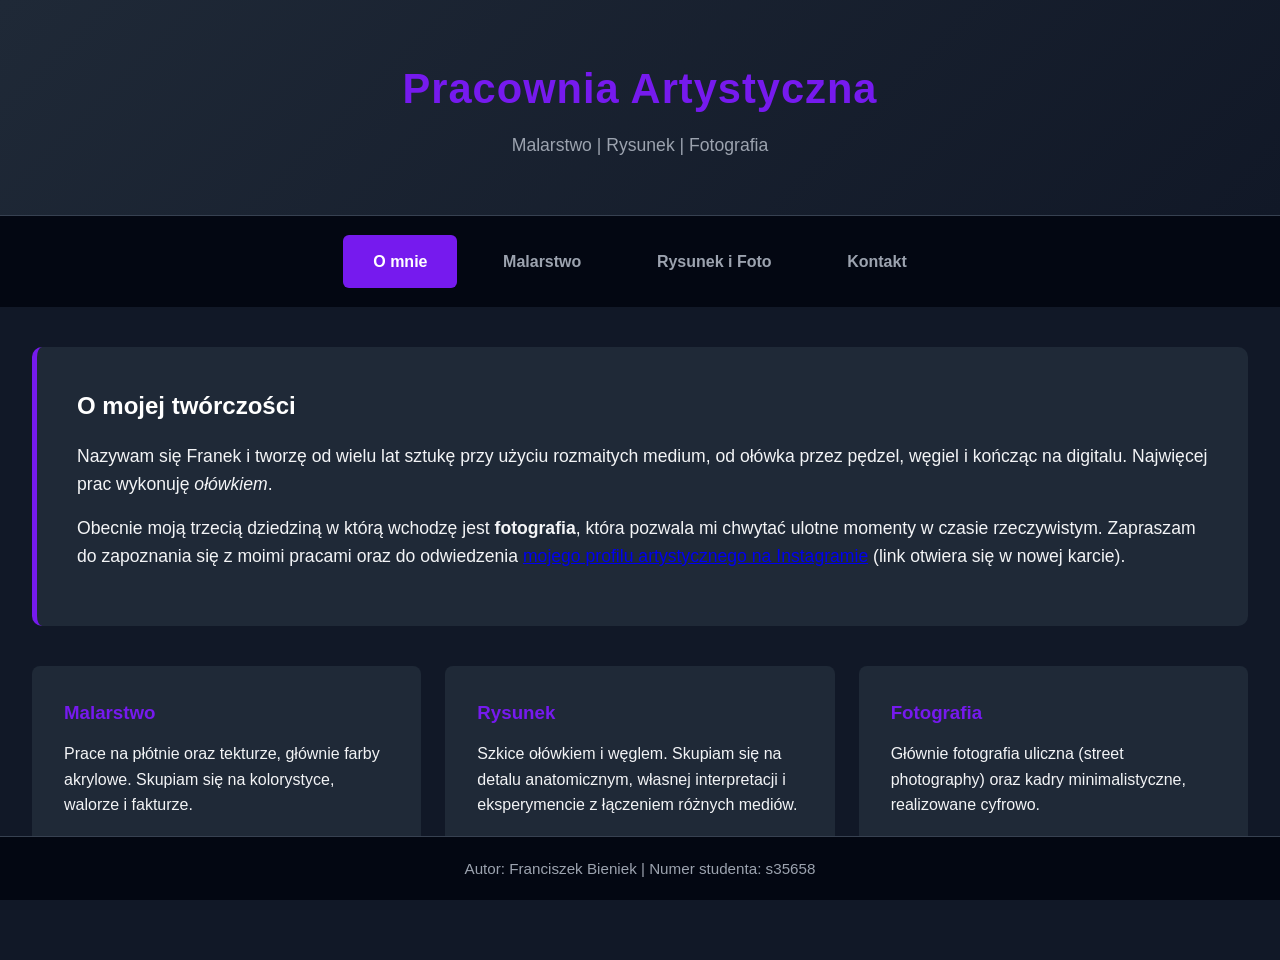
<file: kontakt.html>
<!DOCTYPE html>
<html lang="pl">
<head>
    <meta charset="UTF-8">
    <meta name="viewport" content="width=device-width, initial-scale=1.0">
    <title>Sztuka - Portfolio</title>
    <link rel="stylesheet" href="style.css">
</head>
<body>

    <header>
        <h1>Pracownia Artystyczna</h1>
        <p>Malarstwo | Rysunek | Fotografia</p>
    </header>

    <nav>
        <a href="index.html" class="nav-btn active">O mnie</a>
        <a href="malarstwo.html" class="nav-btn">Malarstwo</a>
        <a href="rysunek.html" class="nav-btn">Rysunek i Foto</a>
        <a href="kontakt.html" class="nav-btn">Kontakt</a>
    </nav>

    <main>
        <section class="intro-section">
            <h2>O mojej twórczości</h2>
            <p>Nazywam się Franek i tworzę od wielu lat sztukę przy użyciu rozmaitych medium, od ołówka przez pędzel, węgiel i kończąc na digitalu. Najwięcej prac wykonuję <em>ołówkiem</em>.</p>
            <p>Obecnie moją trzecią dziedziną w którą wchodzę jest <strong>fotografia</strong>, która pozwala mi chwytać ulotne momenty w czasie rzeczywistym. Zapraszam do zapoznania się z moimi pracami oraz do odwiedzenia <a href="https://www.instagram.com/franchyalters?utm_source=ig_web_button_share_sheet&igsh=ZDNlZDc0MzIxNw==" target="_blank">mojego profilu artystycznego na Instagramie</a> (link otwiera się w nowej karcie).</p>
        </section>

        <section class="features-grid">
            <div class="card">
                <h3>Malarstwo</h3>
                <p>Prace na płótnie oraz tekturze, głównie farby akrylowe. Skupiam się na kolorystyce, walorze i fakturze.</p>
            </div>
            <div class="card">
                <h3>Rysunek</h3>
                <p>Szkice ołówkiem i węglem. Skupiam się na detalu anatomicznym, własnej interpretacji i eksperymencie z łączeniem różnych mediów.</p>
            </div>
            <div class="card">
                <h3>Fotografia</h3>
                <p>Głównie fotografia uliczna (street photography) oraz kadry minimalistyczne, realizowane cyfrowo.</p>
            </div>
        </section>
    </main>

    <footer>
        <p>Autor: Franciszek Bieniek | Numer studenta: s35658</p>
    </footer>

</body>
</html>
</file>
<file: style.css>
* {
    margin: 0;
    padding: 0;
    box-sizing: border-box;
}

body {
    font-family: 'Segoe UI', Tahoma, Geneva, Verdana, sans-serif;
    line-height: 1.6;
    background-color: #111827; 
    color: #f3f4f6; 
    padding-bottom: 70px; 
}


header {
    background: linear-gradient(135deg, #1f2937, #111827);
    text-align: center;
    padding: 3.5rem 1rem;
    border-bottom: 1px solid #374151;
}

header h1 {
    font-size: 2.6rem;
    letter-spacing: 1px;
    color: #761aee; 
}

header p {
    color: #9ca3af;
    font-size: 1.1rem;
    margin-top: 0.5rem;
}


nav {
    display: flex;
    justify-content: center;
    background-color: #030712;
    padding: 1.2rem;
    position: sticky;
    top: 0;
    z-index: 100;
}


.nav-btn {
    text-decoration: none;
    color: #9ca3af;
    padding: 0.8rem 1.8rem;
    margin: 0 0.5rem;
    border-radius: 6px;
    font-weight: 600;
    border: 1px solid transparent;
    background: none;
    transition: all 0.3s ease-in-out; 
}

.nav-btn:hover {
    color: #ffffff;
    background-color: #1f2937;
    border-color: #761aee;
    box-shadow: 0 0 12px rgba(255, 75, 92, 0.4); 
}

.nav-btn.active {
    background-color: #761aee;
    color: #ffffff;
}


main {
    max-width: 1600px; 
    margin: 2.5rem auto;
    padding: 0 2rem;
}


.intro-section {
    background-color: #1f2937;
    padding: 2.5rem;
    border-radius: 10px;
    margin-bottom: 2.5rem;
    border-left: 5px solid #761aee;
}

.intro-section h2, .gallery-section h2, .contact-container h2 {
    margin-bottom: 1rem;
    color: #ffffff;
}

.intro-section p {
    margin-bottom: 1rem;
    font-size: 1.1rem;
}
.features-grid {
    display: flex;
    gap: 1.5rem;
}

.card {
    flex: 1;
    background-color: #1f2937;
    padding: 2rem;
    border-radius: 8px;
    transition: transform 0.2s;
}

.card:hover {
    transform: translateY(-4px); 
}

.card h3 {
    margin-bottom: 0.8rem;
    color: #761aee;
}


.gallery-desc {
    margin-bottom: 2rem;
}

.gallery-grid {
    display: grid;
    grid-template-columns: repeat(auto-fit, minmax(400px, 1fr)); 
    gap: 2rem;
}

.gallery-item {
    background-color: #1f2937;
    padding: 1rem;
    border-radius: 8px;
    text-align: center;
}

.gallery-item img {
    max-width: 100%;
    height: auto;
    border-radius: 6px;
    margin-bottom: 0.8rem;
    display: block;
}

.gallery-item h4 {
    color: #9ca3af;
}


.contact-container {
    display: flex;
    gap: 2.5rem;
    background-color: #1f2937;
    padding: 2.5rem;
    border-radius: 10px;
}

.contact-info, .contact-map-section {
    flex: 1;
}

.art-svg {
    margin-top: 1.5rem;
    background-color: #111827;
    border-radius: 50%;
    padding: 10px;
}

.responsive-map {
    max-width: 100%;
    height: auto;
    margin-top: 1.5rem;
    border-radius: 6px;
}


footer {
    position: fixed;
    bottom: 0;
    width: 100%;
    background-color: #030712;
    text-align: center;
    padding: 1.2rem;
    font-size: 0.95rem;
    color: #9ca3af;
    border-top: 1px solid #374151;
}


@media (max-width: 900px) {
    nav {
        flex-direction: column; 
        align-items: center;
    }

    .nav-btn {
        margin: 0.3rem 0;
        width: 100%;
        text-align: center;
    }

    .features-grid {
        flex-direction: column; 
    }

    .contact-container {
        flex-direction: column; 
    }

    header h1 {
        font-size: 2rem;
    }
}
</file>
